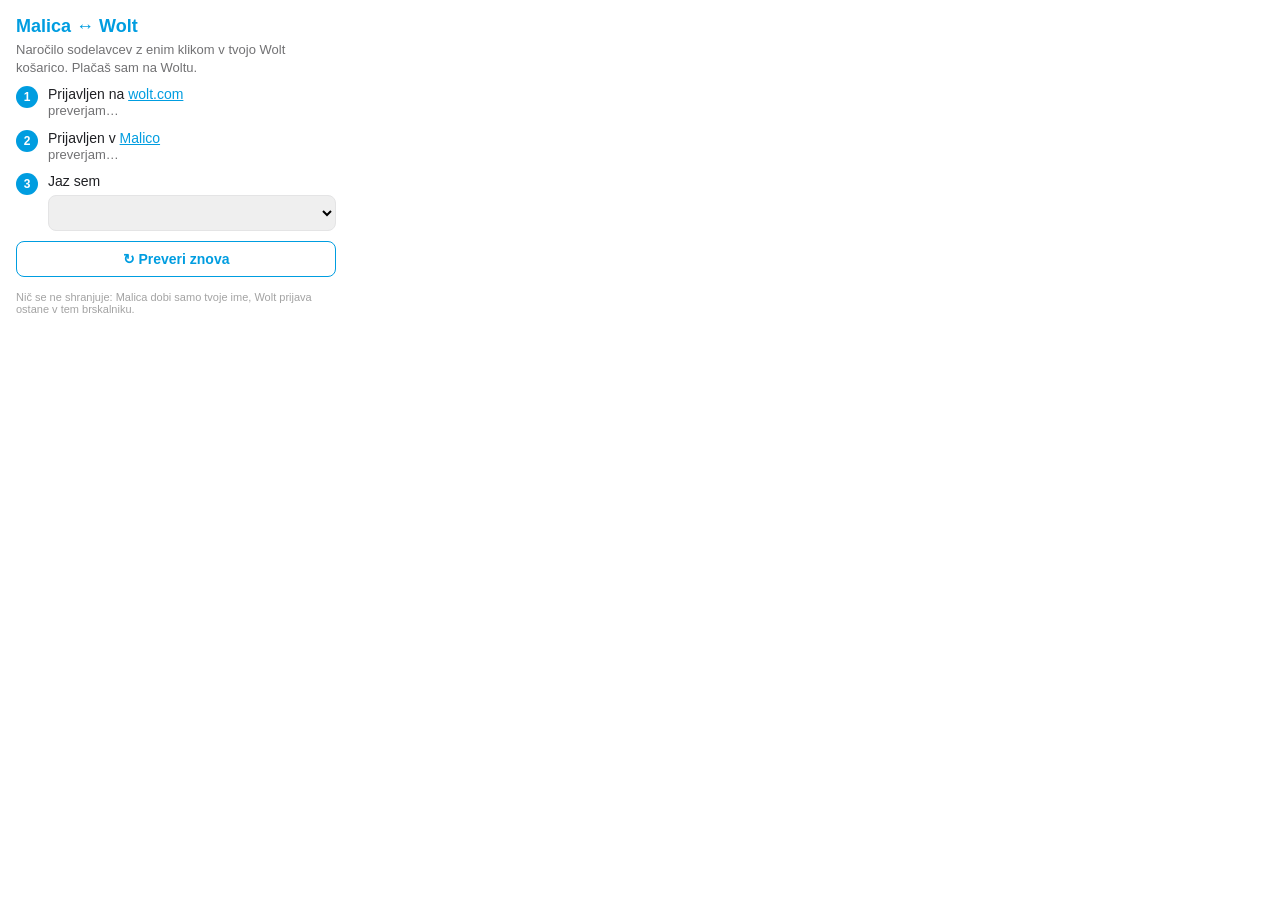
<file: extension/popup.html>
<!doctype html>
<html lang="sl"><head><meta charset="utf-8">
<style>
  body{width:320px;margin:0;padding:16px;font-family:-apple-system,"Segoe UI",Roboto,sans-serif;color:#202125;font-size:14px}
  h1{font-size:18px;color:#009de0;margin:0 0 4px}
  p,.sub{margin:4px 0;color:#717173;line-height:1.4;font-size:13px}
  .step{display:flex;gap:10px;align-items:flex-start;margin:9px 0}
  .n{flex:0 0 22px;height:22px;border-radius:50%;background:#009de0;color:#fff;font-weight:700;font-size:12px;display:flex;align-items:center;justify-content:center}
  .ok .n{background:#1aa35b}.bad .n{background:#e0453a}
  select{width:100%;box-sizing:border-box;padding:8px 10px;border-radius:8px;border:1px solid #e4e4e5;font-size:14px;margin-top:6px}
  .day{display:flex;flex-direction:column;gap:6px;border:1px solid #e4e4e5;border-radius:10px;padding:10px;margin-top:8px}
  button,.btn{display:block;width:100%;box-sizing:border-box;padding:9px 10px;border-radius:8px;background:#009de0;color:#fff;border:none;font-weight:600;cursor:pointer;font-size:14px;text-align:center;text-decoration:none;margin-top:8px}
  button:disabled{opacity:.5}
  a{color:#009de0}
  .btn.sm{padding:7px 10px;font-size:13px;margin-top:6px}
  .ghost{background:#fff;color:#009de0;border:1px solid #009de0}
  .day button{margin-top:6px}
  .spin{display:inline-block;width:10px;height:10px;border:2px solid #c9e9f8;border-top-color:#009de0;border-radius:50%;animation:sp .8s linear infinite;vertical-align:middle;margin-right:4px}
  @keyframes sp{to{transform:rotate(360deg)}}
  .msg{margin-top:10px;font-weight:600}
  .msg.ok{color:#1aa35b}.msg.bad{color:#e0453a}.warn{color:#9a5b00}
  .foot{margin-top:14px;font-size:11px;color:#a3a3a3}
</style></head><body>
<h1>Malica ↔ Wolt</h1>
<p>Naročilo sodelavcev z enim klikom v tvojo Wolt košarico. Plačaš sam na Woltu.</p>
<div class="step" id="s1"><span class="n">1</span><div style="flex:1">Prijavljen na <a href="https://wolt.com" target="_blank">wolt.com</a><br><span id="s1t" class="sub">preverjam…</span><div id="s1a"></div></div></div>
<div class="step" id="s2"><span class="n">2</span><div style="flex:1">Prijavljen v <a href="https://malica.stavio.net" target="_blank">Malico</a><br><span id="s2t" class="sub">preverjam…</span><div id="s2a"></div></div></div>
<div class="step" id="s3"><span class="n">3</span><div style="flex:1">Jaz sem<select id="who"></select><div id="days"></div></div></div>
<div class="msg" id="msg"></div>
<button class="ghost" id="recheck">↻ Preveri znova</button>
<div class="foot">Nič se ne shranjuje: Malica dobi samo tvoje ime, Wolt prijava ostane v tem brskalniku.</div>
<script src="popup.js"></script>
</body></html>
</file>
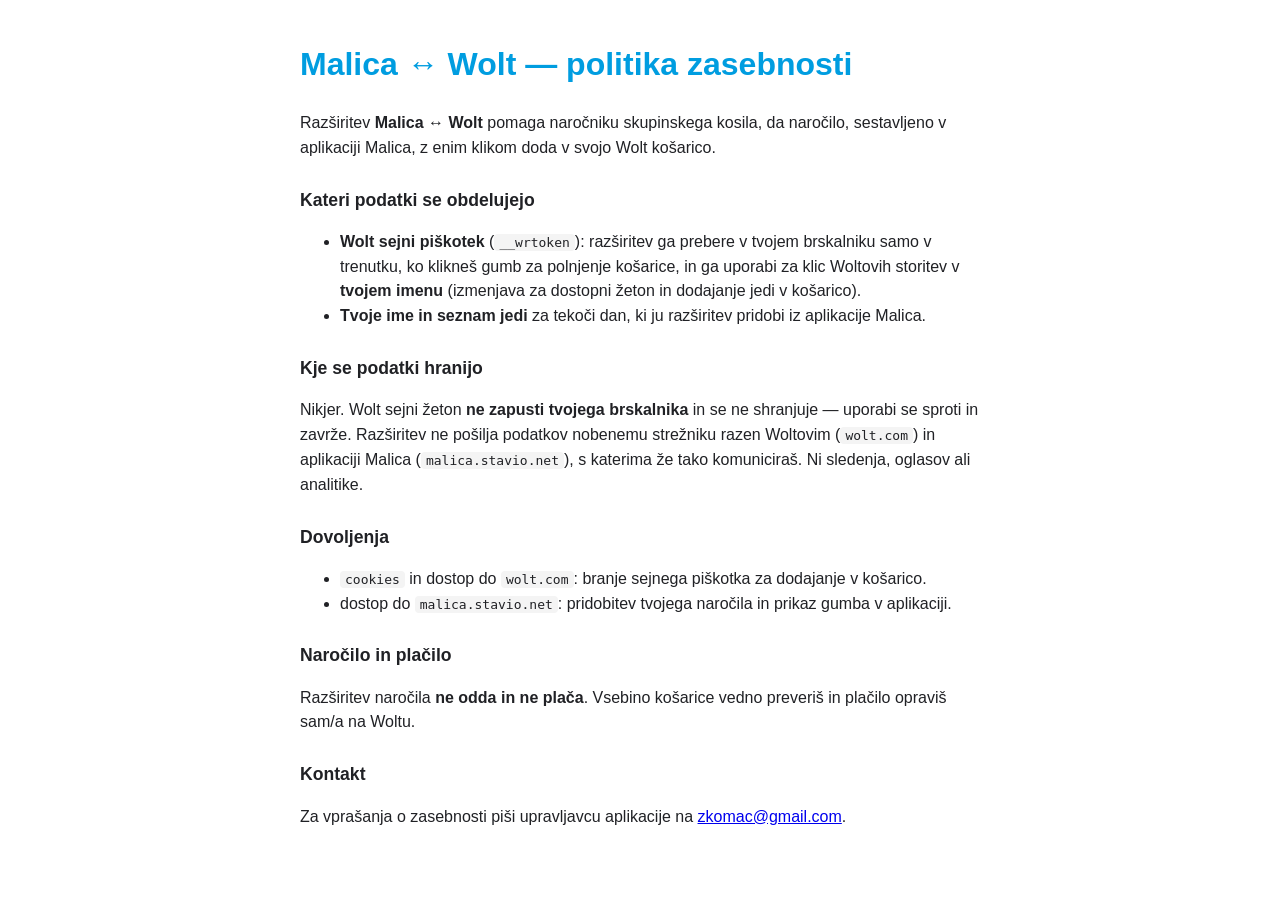
<file: static/privacy.html>
<!doctype html>
<html lang="sl"><head><meta charset="utf-8"><meta name="viewport" content="width=device-width,initial-scale=1">
<title>Malica ↔ Wolt — zasebnost</title>
<style>body{font-family:-apple-system,"Segoe UI",Roboto,sans-serif;max-width:680px;margin:40px auto;padding:0 20px;color:#202125;line-height:1.55}h1{color:#009de0}h2{font-size:1.1rem;margin-top:26px}code{background:#f4f4f4;padding:1px 5px;border-radius:4px}</style>
</head><body>
<h1>Malica ↔ Wolt — politika zasebnosti</h1>
<p>Razširitev <b>Malica ↔ Wolt</b> pomaga naročniku skupinskega kosila, da naročilo, sestavljeno v aplikaciji Malica, z enim klikom doda v svojo Wolt košarico.</p>

<h2>Kateri podatki se obdelujejo</h2>
<ul>
  <li><b>Wolt sejni piškotek</b> (<code>__wrtoken</code>): razširitev ga prebere v tvojem brskalniku samo v trenutku, ko klikneš gumb za polnjenje košarice, in ga uporabi za klic Woltovih storitev v <b>tvojem imenu</b> (izmenjava za dostopni žeton in dodajanje jedi v košarico).</li>
  <li><b>Tvoje ime in seznam jedi</b> za tekoči dan, ki ju razširitev pridobi iz aplikacije Malica.</li>
</ul>

<h2>Kje se podatki hranijo</h2>
<p>Nikjer. Wolt sejni žeton <b>ne zapusti tvojega brskalnika</b> in se ne shranjuje — uporabi se sproti in zavrže. Razširitev ne pošilja podatkov nobenemu strežniku razen Woltovim (<code>wolt.com</code>) in aplikaciji Malica (<code>malica.stavio.net</code>), s katerima že tako komuniciraš. Ni sledenja, oglasov ali analitike.</p>

<h2>Dovoljenja</h2>
<ul>
  <li><code>cookies</code> in dostop do <code>wolt.com</code>: branje sejnega piškotka za dodajanje v košarico.</li>
  <li>dostop do <code>malica.stavio.net</code>: pridobitev tvojega naročila in prikaz gumba v aplikaciji.</li>
</ul>

<h2>Naročilo in plačilo</h2>
<p>Razširitev naročila <b>ne odda in ne plača</b>. Vsebino košarice vedno preveriš in plačilo opraviš sam/a na Woltu.</p>

<h2>Kontakt</h2>
<p>Za vprašanja o zasebnosti piši upravljavcu aplikacije na <a href="mailto:zkomac@gmail.com">zkomac@gmail.com</a>.</p>
</body></html>
</file>
